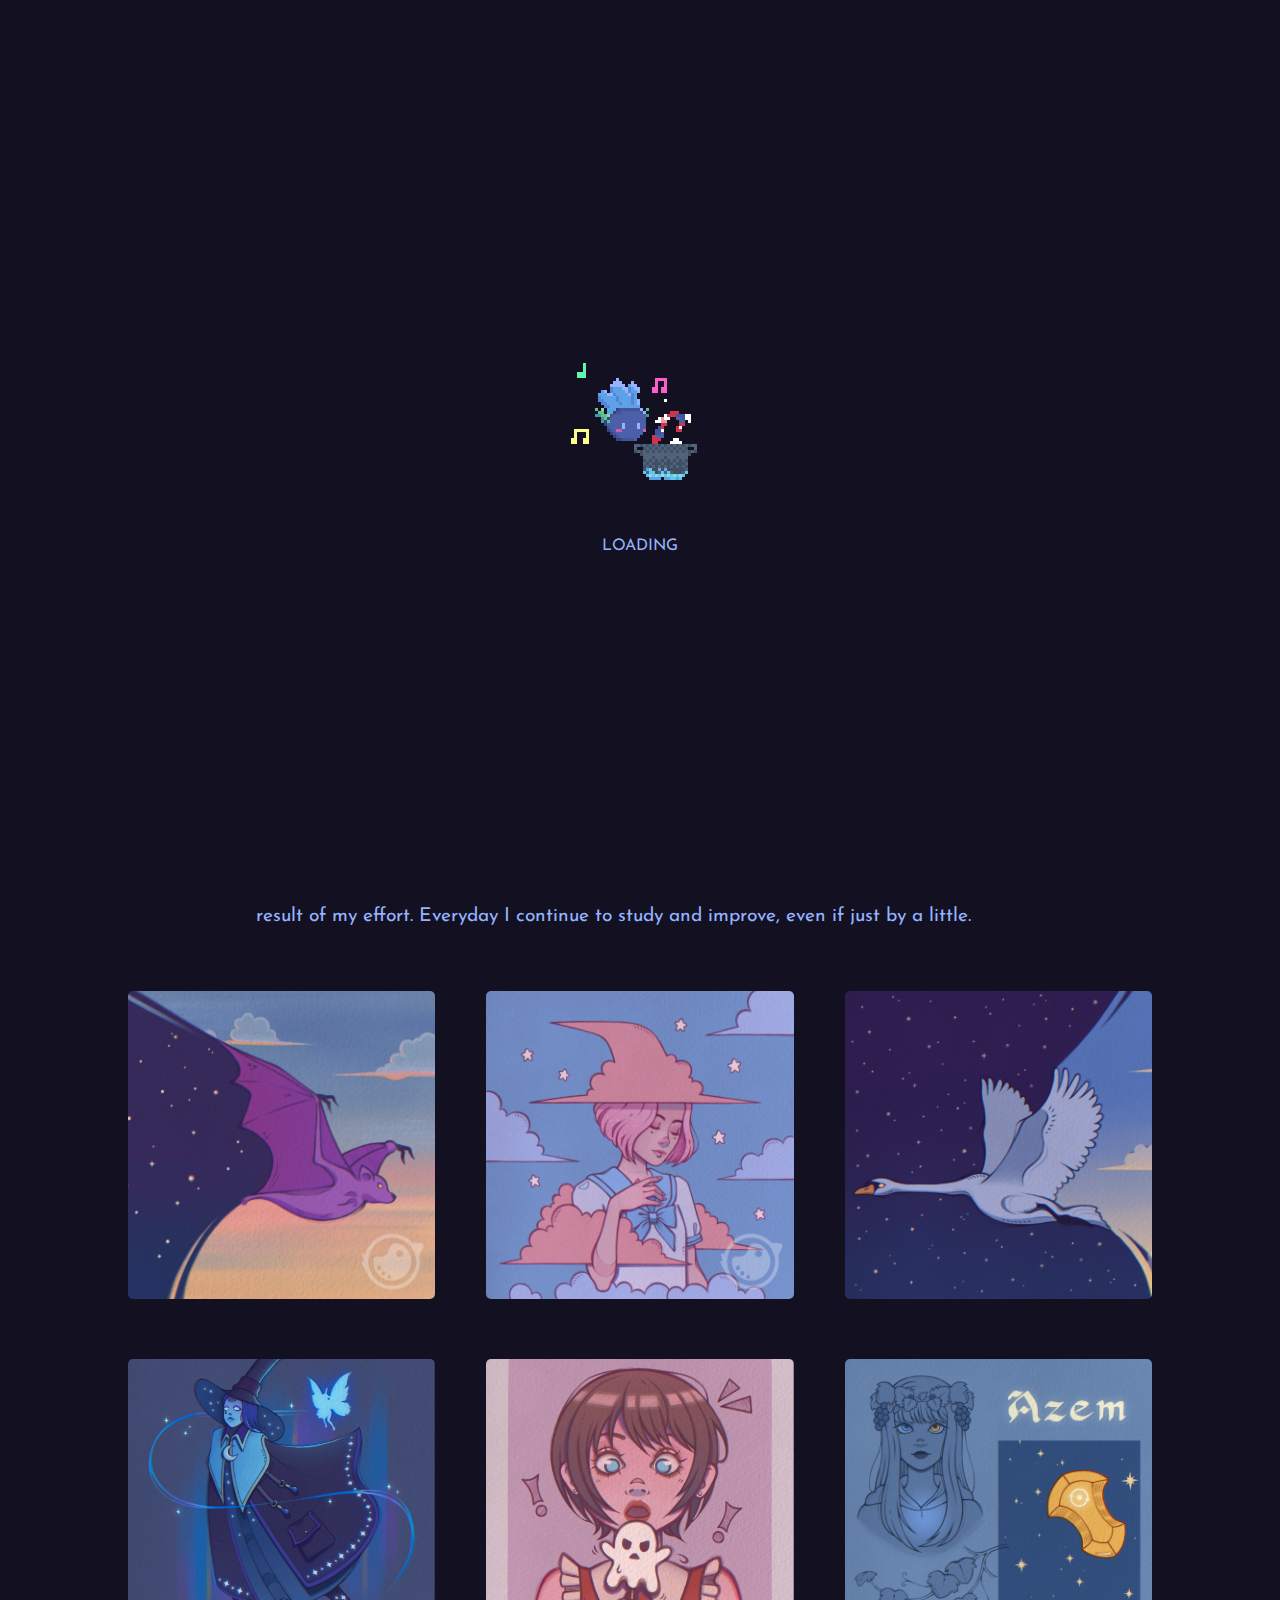
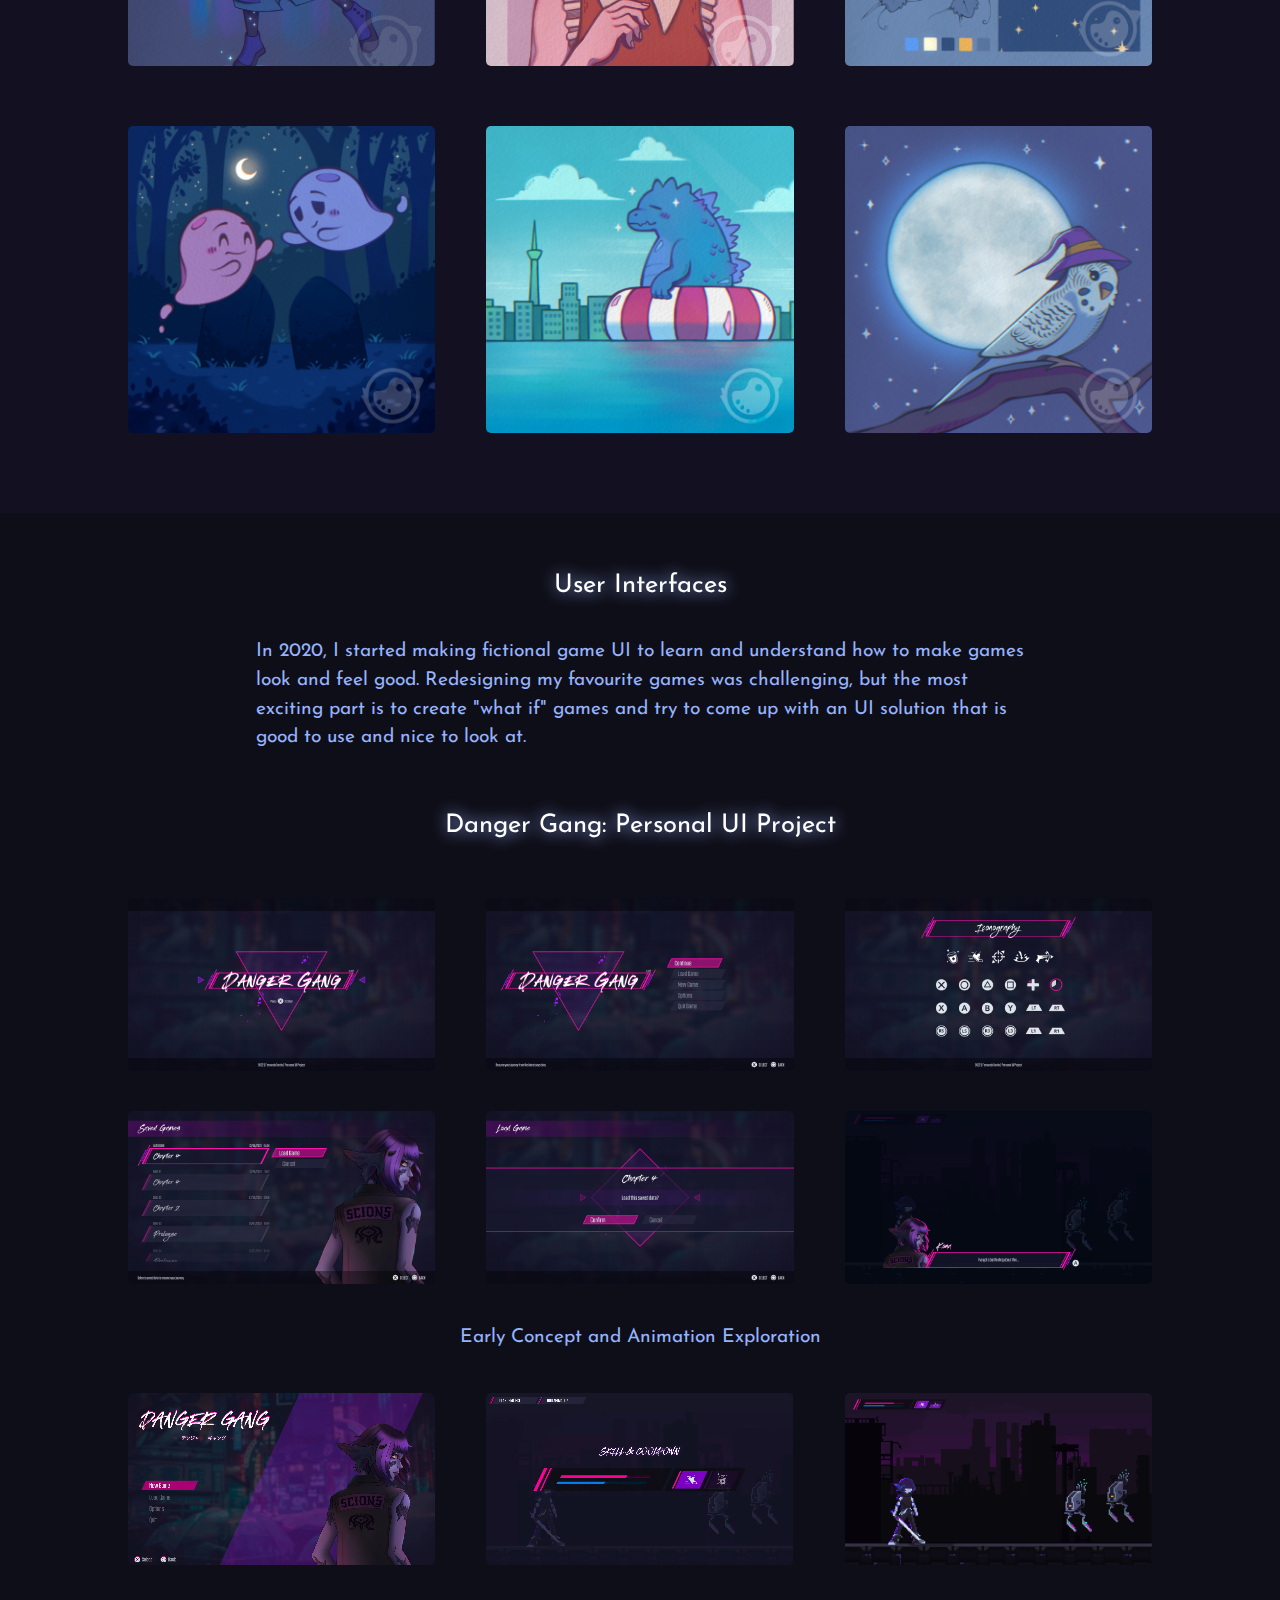
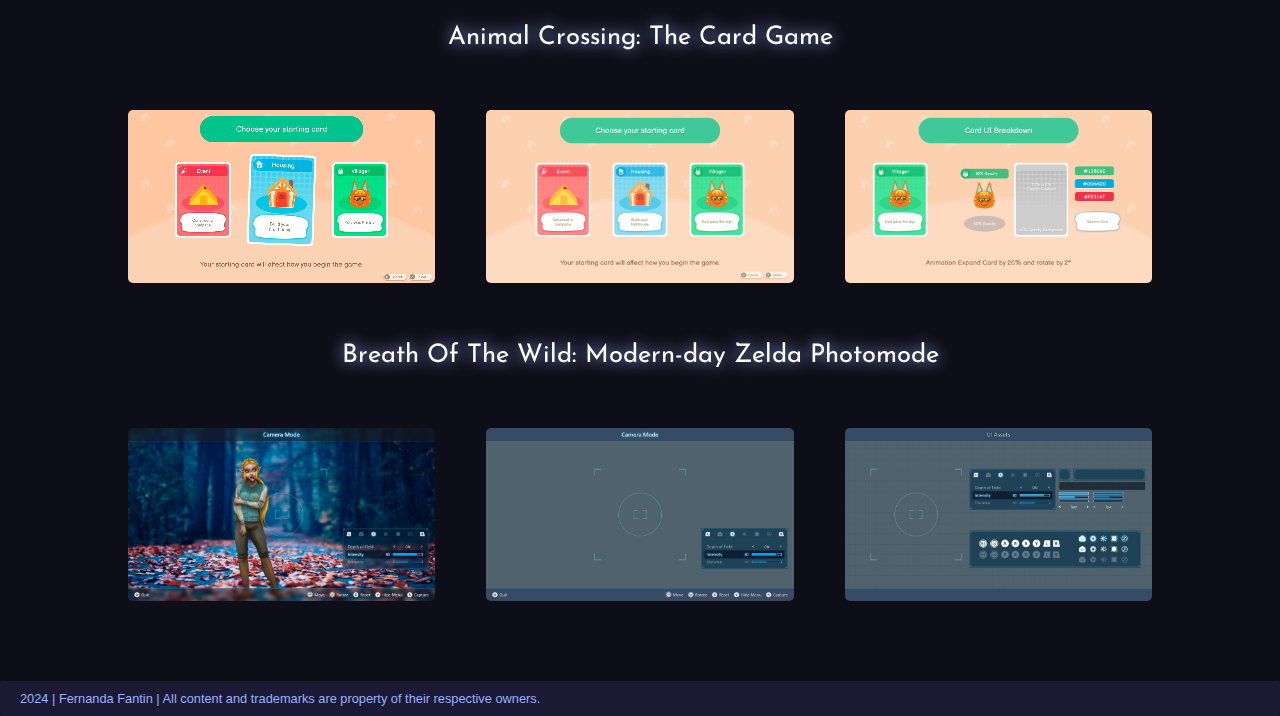
<file: index.html>
<!DOCTYPE html>
<html lang="en-US">

<head>
  <Title>Fernanda Fantin</Title>
  <meta name="viewport" content="width=device-width, initial-scale=1.0">
  <link rel="stylesheet" href="css/style.css">
  <link rel="stylesheet" href="css/card.css">
  <link rel="stylesheet" href="css/modal.css">
  <link rel="stylesheet" href="css/preloader.css">
  <link rel="stylesheet" href="css/fernanda.css">
  <link rel="preconnect" href="https://fonts.googleapis.com">
  <link rel="preconnect" href="https://fonts.gstatic.com" crossorigin>
  <link href="https://fonts.googleapis.com/css2?family=Josefin+Sans:wght@300&display=swap" rel="stylesheet">
  <link rel="icon" type="image/png" href="img/Fernanda/Logo.svg">
</head>

</html>
<div class="preloader">
  <img class="preloader-image" src="img/TheCook.gif" alt="loading">
  <p class="preloader-image">LOADING</p>
</div>

<body>

  <div class="bg1" id="bg1">
    <div class="particle" id="particles-js"></div>
    <div class="wrapper-cel-reverse">
      <div class="mainCell">
        <div class="landingBox">
          <div class="landingTitle">
            Hello!
          </div>
          <div class="landingDescription">
            My name is Fernanda Fantin, and thank you very much for checking out my portfolio!<br><br>
            I'm a Game UI Artist with a passion for colorful illustrations depicting spooky and cute themes.
          </div>
        </div>
      </div>
    </div>
  </div>

  <div class="bg2" id="bg2">
    <div class="topSnow"></div>
    <div class="wrapper-column">
      <div class="title">
        Illustrations
      </div>
      <div class="description">
        Drawing has been my passion since I was little, so naturally, as an adult, I started to focus on how I could
        improve my drawing skills. The illustrations shown bellow are the result of my effort. Everyday I continue to
        study and improve, even if just by a little.
      </div>
      <div class="modalTriggerContainer">
        <img class="modaltriggerSquare rightStart" src="img/Fernanda/Art/Art1.png" />
        <img class="modaltriggerSquare" src="img/Fernanda/Art/Art2.png" />
        <img class="modaltriggerSquare leftStart" src="img/Fernanda/Art/Art3.png" />
      </div>
      <div class="modalTriggerContainer">
        <img class="modaltriggerSquare" src="img/Fernanda/Art/Art4.png" />
        <img class="modaltriggerSquare" src="img/Fernanda/Art/Art5.png" />
        <img class="modaltriggerSquare" src="img/Fernanda/Art/Art6.png" />
      </div>
      <div class="modalTriggerContainer">
        <img class="modaltriggerSquare" src="img/Fernanda/Art/Art7.png" />
        <img class="modaltriggerSquare" src="img/Fernanda/Art/Art8.png" />
        <img class="modaltriggerSquare" src="img/Fernanda/Art/Art9.png" />
      </div>
    </div>
  </div>

  <div class="bg4" id="bg4">
    <div class="topSnow"></div>
    <div class="wrapper-column">
      <div class="title">
        User Interfaces
      </div>
      <div class="description">
        In 2020, I started making fictional game UI to learn and understand how to make games look and feel good.
        Redesigning my favourite games was challenging, but the most exciting part is to create
        "what if" games and try to come up with an UI solution that is good to use and nice to look at.
      </div>
      <div class="title">
        Danger Gang: Personal UI Project
      </div>
      <div class="modalTriggerContainer">
        <img class="modaltrigger" src="img/Fernanda/DangerGang/DG-Main.png" />
        <img class="modaltrigger" src="img/Fernanda/DangerGang/DG-Frontend.png" />
        <img class="modaltrigger" src="img/Fernanda/DangerGang/DG-Iconography.png" />
      </div>
      <div class="modalTriggerContainerNoMargin">
        <img class="modaltrigger" src="img/Fernanda/DangerGang/DG-SavedGames.png" />
        <img class="modaltrigger" src="img/Fernanda/DangerGang/DG-Dialogue.png" />
        <img class="modaltrigger" src="img/Fernanda/DangerGang/DG-InGame.png" />
      </div>
      <div class="description">
        Early Concept and Animation Exploration
      </div>
      <div class="modalTriggerContainerNoMargin">
        <video class="modaltriggerVideo" autoplay muted loop>
          <source src="img/Fernanda/DG-Anim.mp4" type="video/mp4" />
        </video>
        <video class="modaltriggerVideo" autoplay muted loop>
          <source src="img/Fernanda/DG-Anim2.mp4" type="video/mp4" />
        </video>
        <img class="modaltrigger" src="img/Fernanda/DG-GameHUD.jpeg" />
      </div>
      <div class="title">
        Animal Crossing: The Card Game
      </div>
      <div class="modalTriggerContainer">
        <video class="modaltriggerVideo" autoplay muted loop>
          <source src="img/Fernanda/AC-Anim.mp4" type="video/mp4" />
        </video>
        <img class="modaltrigger" src="img/Fernanda/AC-Main.jpeg" />
        <img class="modaltrigger" src="img/Fernanda/AC-breakdown.jpeg" />
      </div>
      <div class="title">
        Breath Of The Wild: Modern-day Zelda Photomode
      </div>
      <div class="modalTriggerContainer">
        <img class="modaltrigger" src="img/Fernanda/LZ-UI.jpeg" />
        <img class="modaltrigger" src="img/Fernanda/LZ-Clean.jpg" />
        <img class="modaltrigger" src="img/Fernanda/LZ-Assets.jpg" />
      </div>
    </div>
  </div>

  <div id="myModal" class="modal">
    <img class="modal-content" id="modalImg">
    <video class="modal-content-video" autoplay muted loop id="modalVideo">
      <source src="img/Fernanda/DG-Anim.mp4" type="video/mp4" />
    </video>
  </div>

  <div class="scrollToTop" id="scrollToTop">
    <img class="toTopImg" src="img/toTop.svg" alt="Go to Top" style="width: 40px;" />
  </div>

  <div class="footer">2024 | Fernanda Fantin | All content and trademarks are property of their
    respective
    owners.</div>

</body>
<script src="js/preloader.js"></script>
<script src="js/modal.js"></script>
<script src="particles.js/particles.js"></script>
<script src="particles.js/stars/app.js"></script>
<script src="js/scrollToTop.js"></script>

</html>
</file>
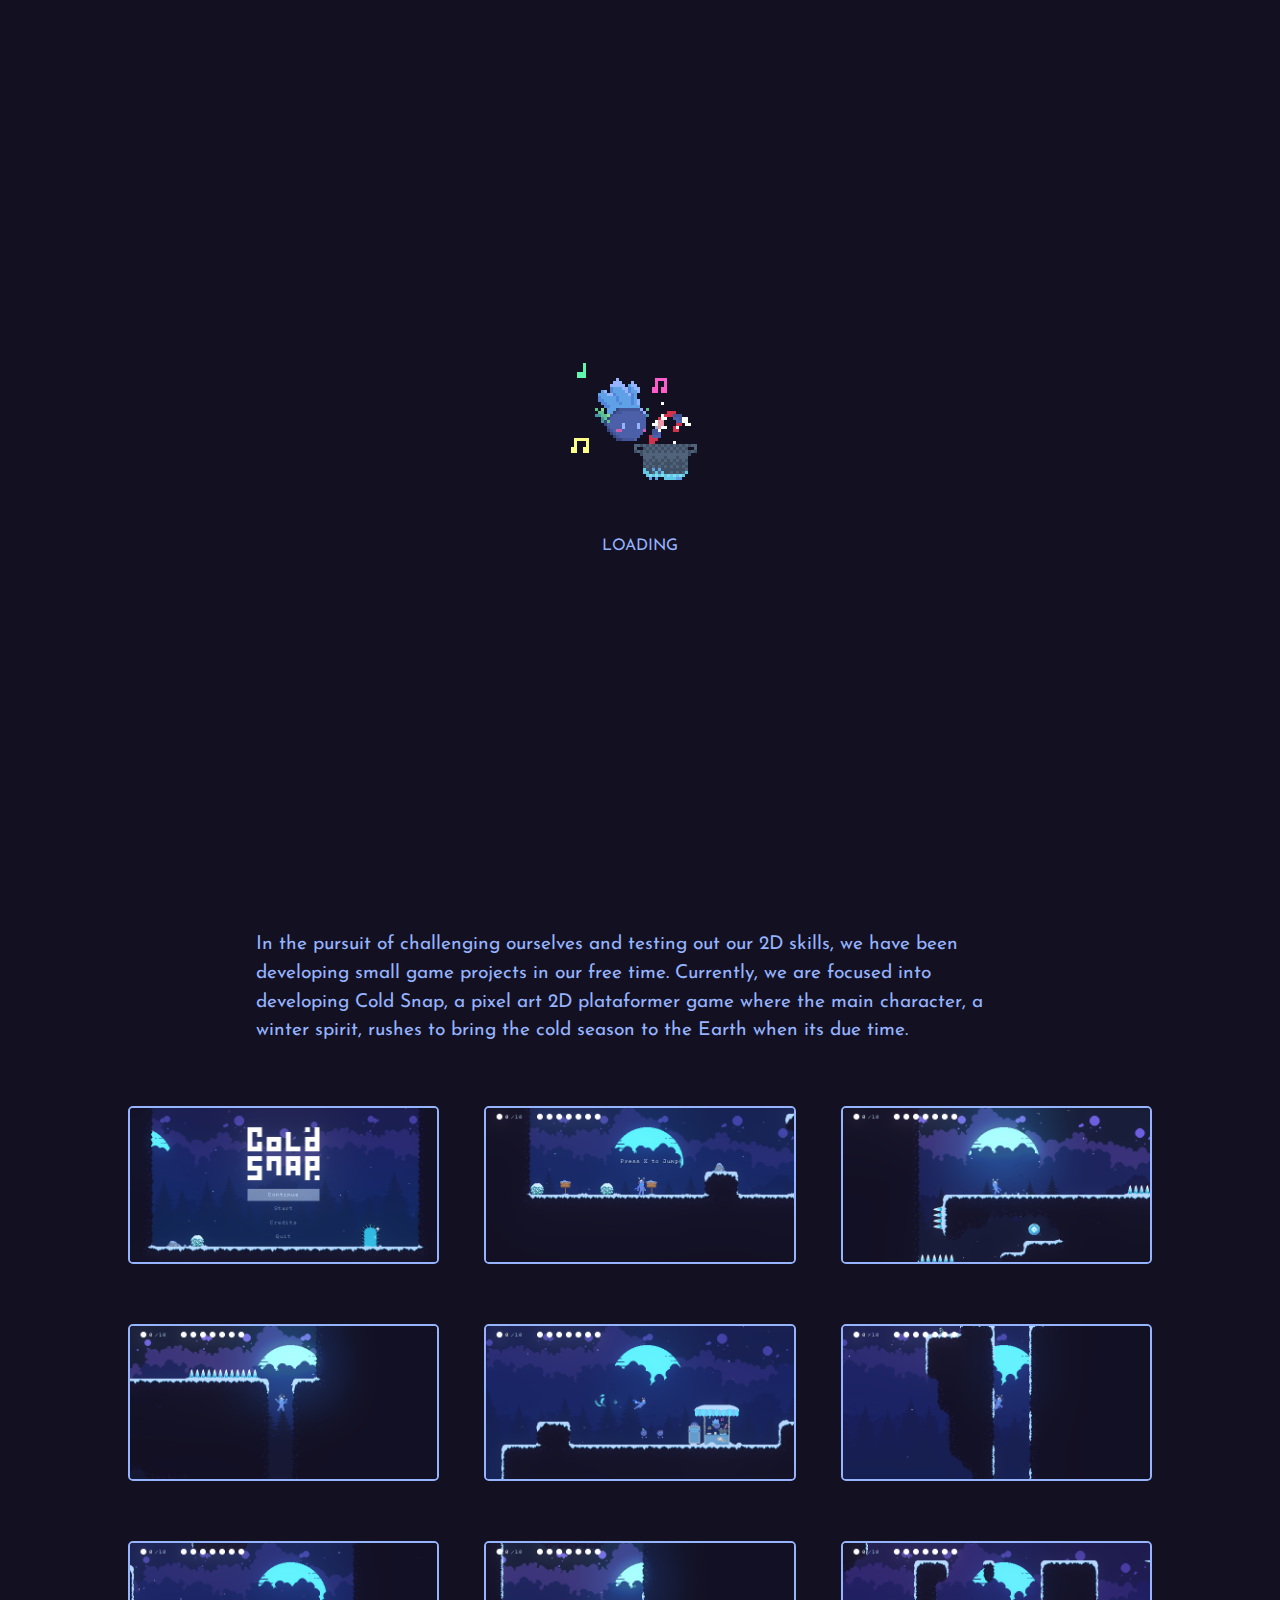
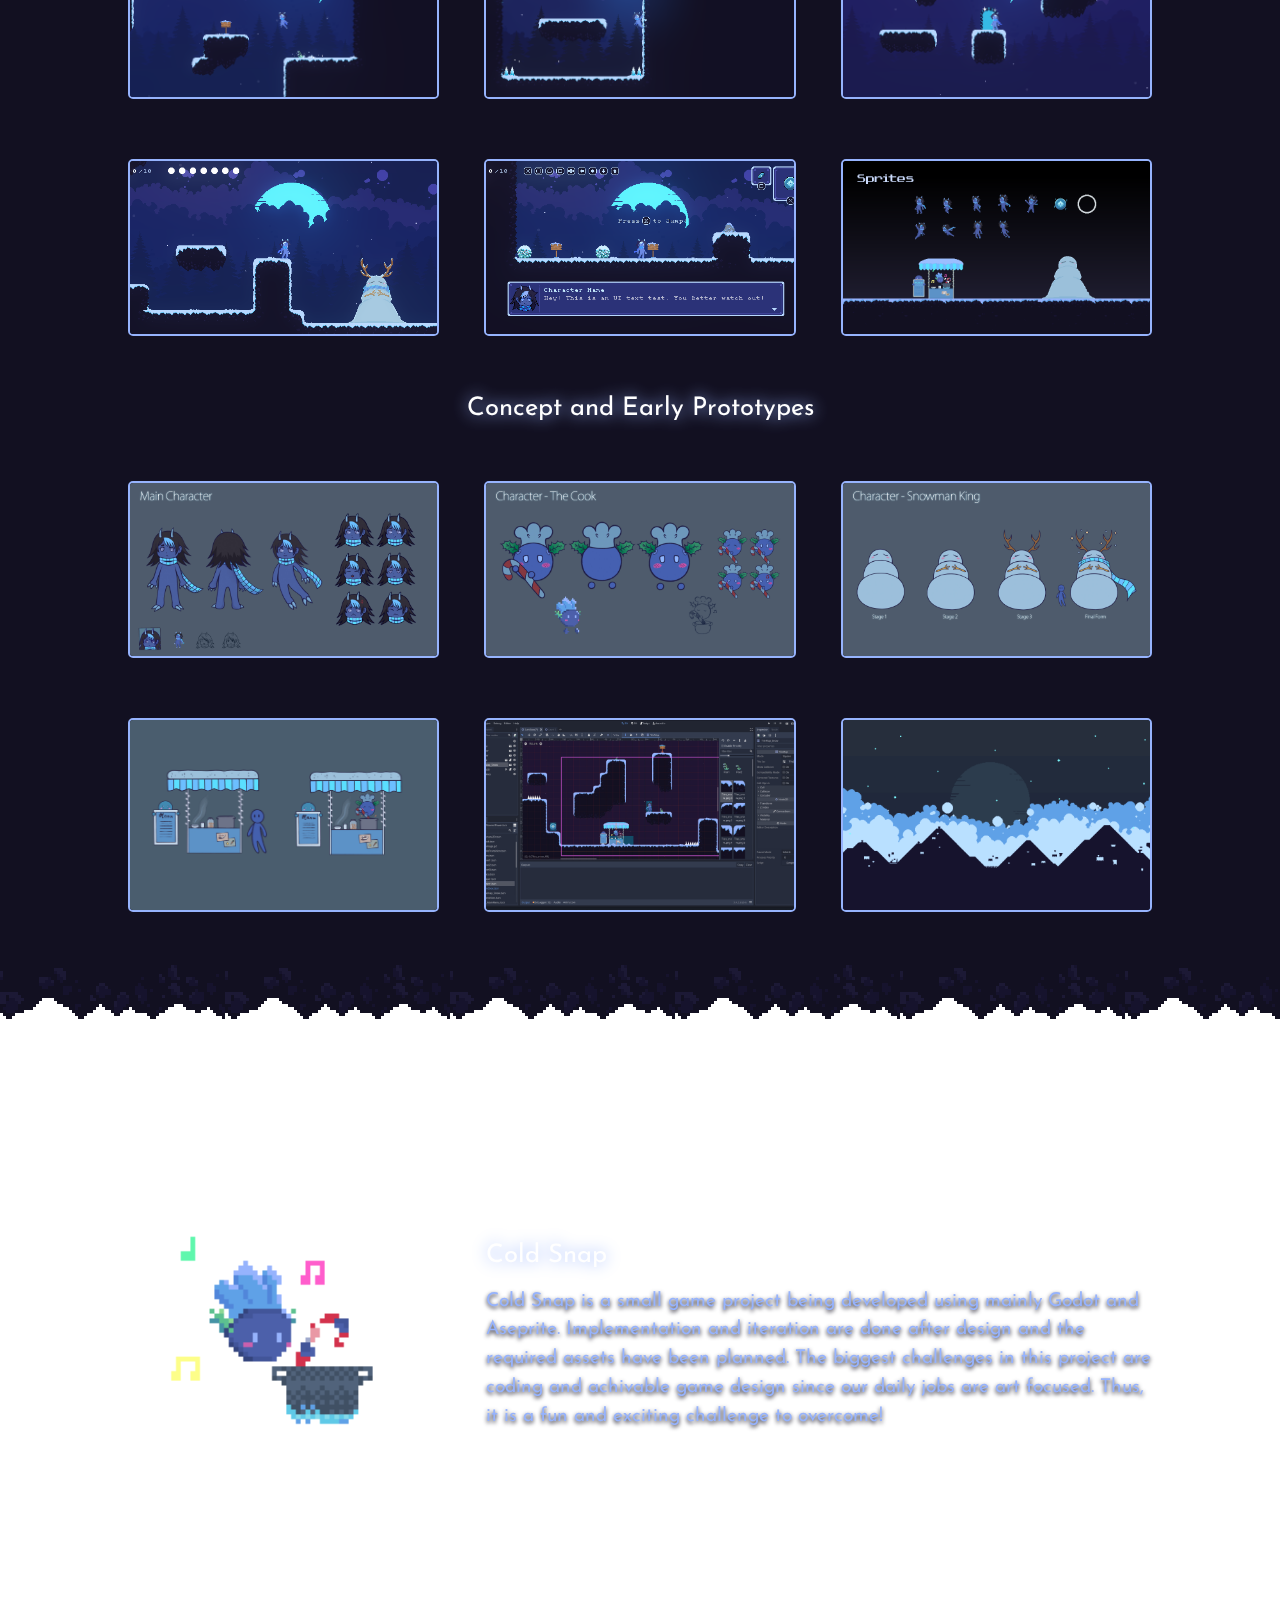
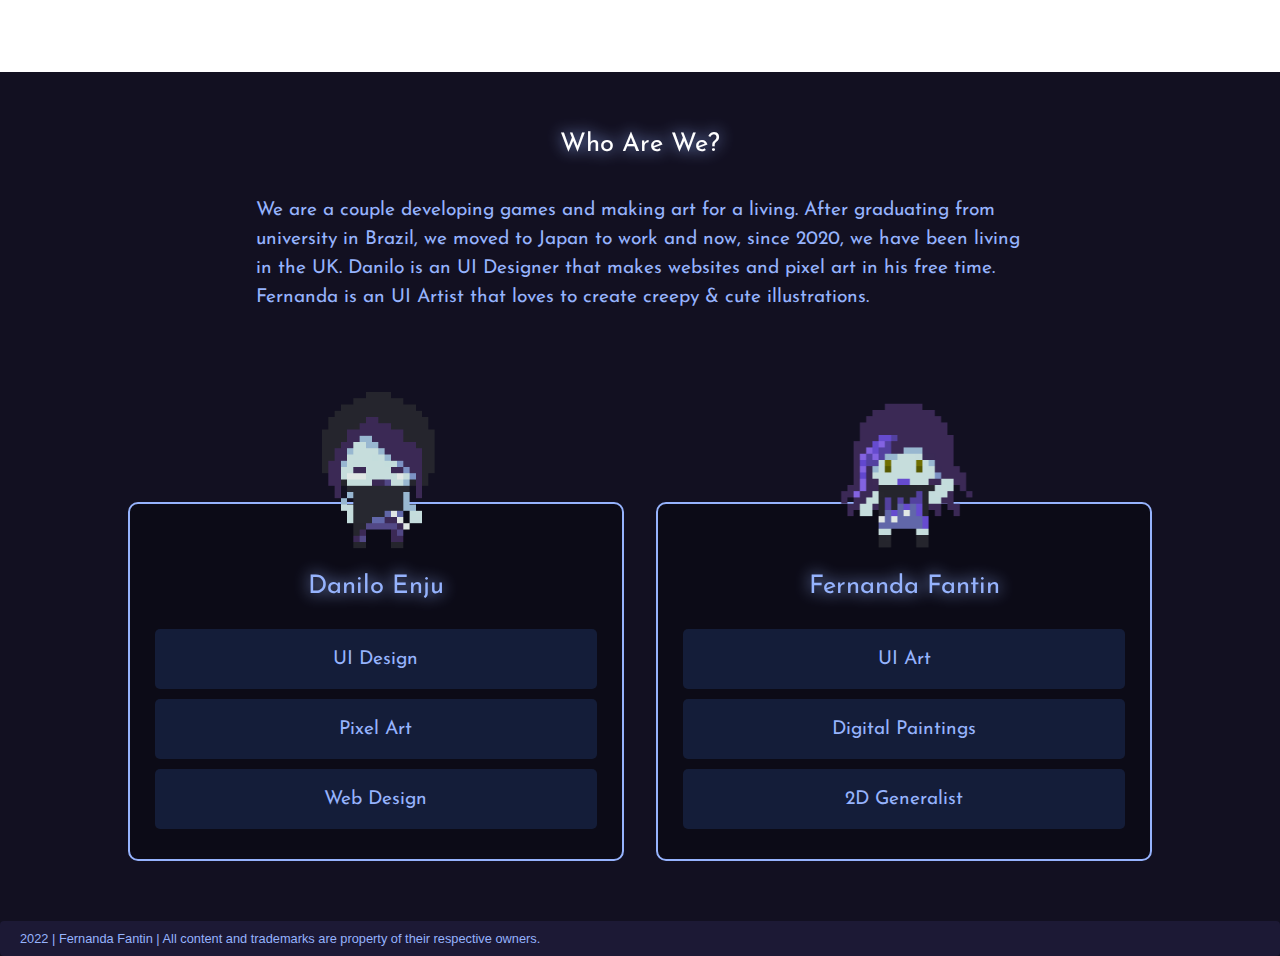
<file: coldsnap.html>
<!DOCTYPE html>
<html lang="en-US">

<head>
  <Title>Fernanda Fantin - Cold Snap</Title>
  <meta name="viewport" content="width=device-width, initial-scale=1.0">
  <link rel="stylesheet" href="css/style.css">
  <link rel="stylesheet" href="css/coldsnap.css">
  <link rel="stylesheet" href="css/card.css">
  <link rel="stylesheet" href="css/modal.css">
  <link rel="stylesheet" href="css/preloader.css">
  <link rel="preconnect" href="https://fonts.googleapis.com">
  <link rel="preconnect" href="https://fonts.gstatic.com" crossorigin>
  <link href="https://fonts.googleapis.com/css2?family=Josefin+Sans:wght@300&display=swap" rel="stylesheet">
  <link rel="icon" type="image/png" href="img/Fernanda/Logo.svg">
</head>

</html>
<div class="preloader">
  <img class="preloader-image" src="img/TheCook.gif" alt="loading">
  <p class="preloader-image">LOADING</p>
</div>

<body>
  <nav class="top-bar">
    <div class="wrapper-row">
      <div class="top-bar-left">
        <img class="company" src="img/Fernanda/Logo.svg" alt="Fernanda Logo" />
      </div>
      <ul class="top-bar-right">
        <li><a class="topMenu" href="index.html">Portfolio</a></li>
        <li><a class="activeMenu" href="">Latest Project</a></li>
      </ul>
    </div>
  </nav>

  <div class="bg1" id="bg1">
    <div class="particle" id="particles-js"></div>
    <img class="logo" src="img/ColdSnap.svg" alt="Logo" />
    <img class="run" src="img/Run.gif" />
  </div>

  <div class="bg2" id="bg2">
    <div class="topSnow"></div>
    <div class="wrapper-column">
      <div class="title">
        What We Do
      </div>
      <div class="description">
        In the pursuit of challenging ourselves and testing out our 2D skills, we have been developing
        small game projects in our free time. Currently, we are focused into developing Cold Snap,
        a pixel art 2D plataformer game where the main character, a winter spirit, rushes to bring the
        cold season to the Earth when its due time.

      </div>
      <div class="modalTriggerContainer">
        <img class="modaltriggerOutline" src="img/ColdSnap/000.png" />
        <img class="modaltriggerOutline" src="img/ColdSnap/001.png" />
        <img class="modaltriggerOutline" src="img/ColdSnap/002.png" />
      </div>
      <div class="modalTriggerContainer">
        <img class="modaltriggerOutline" src="img/ColdSnap/003.png" />
        <img class="modaltriggerOutline" src="img/ColdSnap/004.png" />
        <img class="modaltriggerOutline" src="img/ColdSnap/005.png" />
      </div>
      <div class="modalTriggerContainer">
        <img class="modaltriggerOutline" src="img/ColdSnap/006.png" />
        <img class="modaltriggerOutline" src="img/ColdSnap/007.png" />
        <img class="modaltriggerOutline" src="img/ColdSnap/008.png" />
      </div>
      <div class="modalTriggerContainer">
        <img class="modaltriggerOutline" src="img/ColdSnap/009.png" />
        <img class="modaltriggerOutline" src="img/ColdSnap/ColdSnapUI00.png" />
        <img class="modaltriggerOutline" src="img/ColdSnap/Sprites_ColdSnap.gif" />
      </div>
      <div class="title">
        Concept and Early Prototypes
      </div>
      <div class="modalTriggerContainer">
        <img class="modaltriggerOutline" src="img/ColdSnap/concept1.jpg" />
        <img class="modaltriggerOutline" src="img/ColdSnap/concept2.jpg" />
        <img class="modaltriggerOutline" src="img/ColdSnap/concept3.jpg" />
      </div>
      <div class="modalTriggerContainer">
        <img class="modaltriggerOutline" src="img/ColdSnap/concept4.png" />
        <img class="modaltriggerOutline" src="img/ColdSnap/Progress.jpeg" />
        <img class="modaltriggerOutline" src="img/AzureStars.png" />
      </div>
    </div>
  </div>

  <div class="bg3" id="bg3">
    <div class="bottomSnow"></div>
    <div class="wrapper-cel">
      <div class="imageCellContainer">
        <img class="imageCell" src="img/TheCook.gif" />
      </div>
      <div class="textCell">
        <div class="celTitle">
          Cold Snap
        </div>
        <div class="cellDescription">
          Cold Snap is a small game project being developed using mainly Godot and Aseprite.
          Implementation and iteration are done after design and the required assets have been planned.
          The biggest challenges in this project are coding and achivable game design since our daily jobs are art
          focused.
          Thus, it is a fun and exciting challenge to overcome!
        </div>
      </div>
    </div>
  </div>

  <div class="bg4" id="bg4">
    <div class="wrapper-column">
      <div class="title">
        Who Are We?
      </div>
      <div class="description">
        We are a couple developing games and making art for a living. After graduating from university in Brazil,
        we moved to Japan to work and now, since 2020, we have been living in the UK. Danilo is an UI Designer that
        makes websites and pixel art in his free time. Fernanda is an UI Artist that loves to create creepy & cute
        illustrations.
      </div>
      <div class="cardContainer">
        <div class="card">
          <div class="cardAvatarContainer"><img class="cardAvatar" src="img/dan.png" alt="Danilo Enju" /></div>
          <div class="cardTitle">
            Danilo Enju
          </div>
          <div class="cardBox">UI Design</div>
          <div class="cardBox">Pixel Art</div>
          <div class="cardBox">Web Design</div>
        </div>
        <div class="card">
          <div class="cardAvatarContainer"><img class="cardAvatar" src="img/fer.png" alt="Fernanda Fantin" /></div>
          <div class="cardTitle">
            Fernanda Fantin
          </div>
          <div class="cardBox">UI Art</div>
          <div class="cardBox">Digital Paintings</div>
          <div class="cardBox">2D Generalist</div>
        </div>
      </div>
    </div>
  </div>

  <div id="myModal" class="modal">
    <img class="modal-content" id="modalImg">
  </div>

  <div class="scrollToTop" id="scrollToTop">
    <img class="toTopImg" src="img/toTop.svg" alt="Go to Top" style="width: 40px;" />
  </div>

  <div class="footer">2022 | Fernanda Fantin | All content and trademarks are property of their
    respective
    owners.</div>

</body>
<script src="js/preloader.js"></script>
<script src="js/modal.js"></script>
<script src="particles.js/particles.js"></script>
<script src="particles.js/app.js"></script>
<script src="js/scrollToTop.js"></script>

</html>
</file>
<file: css/style.css>
:root {
  --bg-color: #121021;
  --bg-darker-color: #0e0e18;
  --footer-color: #1c1935;
  --main-text-color: #96b3fd;
  --box-color: #1c1935;

  --font-menu: 1.2rem;
  --font-footer: 0.8rem;
  --font-title: 1.6rem;
  --font-label: 1.2rem;
  --font-description: 1.2rem;

  scroll-behavior: smooth;
}

.company {
  height: 30px;
  margin-right: 20px;
}

body {
  font-family: 'Josefin Sans', sans-serif;
  font-style: normal;
  font-weight: normal;
  color: var(--main-text-color);
  background: var(--bg-color);
  margin: 0;
}

.top-bar {
  display: flex;
  flex-direction: row;
  justify-content: center;
  background-color: var(--bg-color);
}

.wrapper-row {
  width: 100%;
  max-width: 1200px;
  display: flex;
  flex-direction: row;
}

.wrapper-column {
  width: 80%;
  max-width: 1200px;
  display: flex;
  flex-direction: column;
  align-items: center;
}

.wrapper-cel {
  width: 80%;
  max-width: 1200px;
  display: flex;
  flex-direction: row;
  align-items: center;
  justify-content: space-between;
  align-self: center;
  min-height: 70vh;
}

.wrapper-cel-reverse {
  width: 80%;
  max-width: 1200px;
  display: flex;
  flex-direction: row-reverse;
  align-items: center;
  justify-content: space-between;
  align-self: center;
  min-height: 50vh;
}

.top-bar-left {
  display: flex;
  margin: auto auto auto 0;
  justify-content: left;
  text-align: left;
  padding-left: 10px;
  align-items: center;
}

.top-bar-right {
  display: flex;
  flex-direction: row;
  list-style-type: none;
  text-align: right;
  padding-right: 10px;
}

.quickLink:visited,
.quickLink:link,
.quickLink:active {
  font-family: 'Josefin Sans', sans-serif;
  font-style: normal;
  font-weight: normal;
  color: var(--main-text-color);;
  background: none;
  border-style: solid;
  border-width: 2px;
  border-color: var(--main-text-color);;
  padding: 15px 20px 15px 20px;
  border-radius: 4px;
  text-decoration: none;
  text-transform: uppercase;
  transition: 0.3s all ease;
  margin-top: 20px;
  margin-right: 20px;
  width: fit-content;
}

.quickLink:hover {
  color: var(--bg-color);
  background: var(--main-text-color);
  border-color: white;
  text-decoration: none;
}

.topMenu:visited,
.topMenu:link,
.topMenu:active {
  font-size: var(--font-menu);
  color: var(--main-text-color);
  padding: 0.5em;
  margin: 0.4em;
  border-radius: 4px;
  text-decoration: none;
  transition: 0.3s all ease;
}

.topMenu:hover {
  color: #ffffff;
  background: var(--footer-color);
  text-decoration: none;
}

.activeMenu
{
  color: #ffffff;
  background: var(--footer-color);
  font-size: var(--font-menu);
  padding: 0.5em;
  margin: 0.4em;
  border-radius: 4px;
  text-decoration: none;
  pointer-events: none;
  cursor: default;
}

.modalTriggerContainer {
  display: flex;
  flex-direction: row;
  justify-content: space-between;
  margin-top: 20px;
  margin-bottom: 40px;
}
.modalTriggerContainerNoMargin {
  display: flex;
  flex-direction: row;
  justify-content: space-between;
  margin-top: 0px;
  margin-bottom: 40px;
}
.modalTriggerContainerSmall {
  display: flex;
  flex-direction: row;
  justify-content: space-evenly;
  margin-top: 20px;
  margin-bottom: 40px;
}
.modalTriggerContainerSmallNoMargin {
  display: flex;
  flex-direction: row;
  justify-content: space-evenly;
  margin-top: 0px;
  margin-bottom: 40px;
}

.title {
  margin-top: 20px;
  margin-bottom: 40px;
  text-align: center;
  font-size: var(--font-title);
  color: #ffffff;
  filter: drop-shadow(0px 0px 8px var(--main-text-color));
}

.description {
  max-width: 75%;
  margin-bottom: 40px;
  line-height: 1.5em;
  text-align: left;
  font-size: var(--font-description);
}

.celTitle {
  color: #ffffff;
  filter: drop-shadow(0px 0px 8px var(--main-text-color));
  text-align: left;
  font-size: var(--font-title);
  margin-bottom: 20px;
}

.cellDescription {
  line-height: 1.5em;
  text-align: left;
  font-size: var(--font-description);
  filter: drop-shadow(0px 2px 2px var(--bg-color));
}
.landingBox {
  background-color: rgba(0, 0, 0, 0.3);
  padding: 2em;
  border-radius: 1em;
  filter: drop-shadow(0px 2px 2px var(--bg-color));
}
.landingTitle {
  color: #ffffff;
  filter: drop-shadow(0px 0px 8px var(--main-text-color));
  text-align: left;
  font-size: var(--font-title);
  margin-bottom: 20px;
}
.landingDescription {
  line-height: 1.5em;
  text-align: left;
  font-size: var(--font-description);
}

.imageCellContainer {
  display: flex;
  flex-direction: column;
  width: 30%;
}
.imageCell {
  display: block;
  height: auto;
  object-fit: contain;
}
.mainCell {
  width: 50%;
  display: flex;
  flex-direction: column;
}
.textCell {
  width: 65%;
  display: flex;
  flex-direction: column;
}
.scrollToTop {
  display: flex;
  position: fixed;
  justify-content: center;
  width: 50px;
  height: 50px;
  bottom: 20px;
  right: 30px;
  z-index: 99;
  border: none;
  outline: none;
  background-color: rgba(0, 0, 0, 0.3);
  cursor: default;
  padding: 5px;
  border-radius: 10px;
  opacity: 0;
  transition: 0.6s all ease;
}

.scrollToTop.active {
  cursor: pointer;
  opacity: 1;
}

.scrollToTop.active:hover {
  opacity: 1;
  background-color: rgba(0, 0, 0, 0.8);
}

.footer {
  font-family: 'Roboto', sans-serif;
  justify-content: center;
  background: var(--footer-color);
  font-size: var(--font-footer);
  padding-left: 20px;
  padding-right: 20px;
  padding-top: 10px;
  padding-bottom: 10px;
  border-radius: 4px;
}

@media only screen and (max-width: 1000px) {

  .wrapper-cel,
  .wrapper-cel-reverse {
    flex-direction: column-reverse;
    min-height: auto;
  }
  .celTitle {
    text-align: center;
    margin-top: 40px;
    margin-bottom: 40px;
  }
  .landingTitle {
    text-align: center;
  }
  .imageCellContainer {
    display: flex;
    flex-direction: column;
    width: 25vh;
    height: 25vh;
    margin-top: 20px;
    margin-bottom: 20px;
  }
  .description{
    max-width: 100%;
  }
  .mainCell{
    display: flex;
    flex-direction: column;
    width: 100%;   
  }
  .textCell {
    display: flex;
    flex-direction: column;
    width: 100%;
  }
  .modalTriggerContainer,
  .modalTriggerContainerNoMargin,
  .modalTriggerContainerSmall,
  .modalTriggerContainerSmallNoMargin {
    flex-direction: column;
    margin-top: 0px;
    margin-bottom: 0px;
  }
}
</file>
<file: css/card.css>
.cardContainer {
    display: flex;
    flex-direction: row;
    width: 100%;
    justify-content: space-between;
}

.card {
    border: #96b3fd;
    border-width: 2px;
    border-style: solid;
    display: flex;
    flex-direction: column;
    align-items: center;
    border-radius: 10px;
    background-color: rgba(0, 0, 0, 0.3);
    width: 48%;
    max-width: 500px;
    margin-top: 150px;
    margin-bottom: 20px;
    padding-bottom: 20px;
    padding-top: 20px;
}

.cardBox {
    display: flex;
    margin-bottom: 10px;
    border-radius: 5px;
    background-color: rgba(41, 74, 136, 0.3);
    height: 60px;
    width: 90%;
    font-size: var(--font-label);
    align-items: center;
    justify-content: center;
}

.cardTitle {
    display: flex;
    flex-direction: row;
    justify-content: center;
    align-items: baseline;
    color: var(--main-text-color);
    text-align: center;
    font-size: var(--font-title);
    filter: drop-shadow(0px 0px 8px var(--main-text-color));
    margin-top: 50px;
    margin-bottom: 30px;
}

.cardAvatarContainer {
    position: absolute;
    display: flex;
    justify-content: center;
    border-radius: 2px;
    margin: -150px;
}

.cardAvatar {
    height: 200px;
}

@media only screen and (max-width: 1000px) {

    .cardContainer {
        display: flex;
        flex-direction: column;
        align-items: center;
        width: 100%;
    }

    .card {
        width: 100%;
    }

    .cardTitle {
        text-align: center;
        margin-top: 40px;
        margin-bottom: 40px;
    }
}
</file>
<file: css/modal.css>
.modaltrigger {
  display: flex;
  width: 30%;
  border-radius: 5px;
  border-width: 2px;
  border-style: none;
  cursor: pointer;
  transition: 0.3s;
  object-fit: cover;
  opacity: 1;
}

.modaltriggerOutline {
  display: flex;
  width: 30%;
  border-radius: 5px;
  border-width: 2px;
  border-style: solid;
  cursor: pointer;
  transition: 0.3s;
  object-fit: cover;
  opacity: 1;
}

.modaltriggerSquare {
  display: flex;
  width: 30%;
  border-radius: 5px;
  border-width: 2px;
  border-style: none;
  cursor: pointer;
  transition: 0.3s;
  object-fit: cover;
  opacity: 1;
  aspect-ratio: 1/1;
}

.leftStart{
  object-position: center left;
}

.rightStart{
  object-position: center right;
}

.modaltriggerVideo {
  display: flex;
  width: 30%;
  border-radius: 5px;
  border-width: 2px;
  border-style: none;
  cursor: pointer;
  transition: 0.3s;
  object-fit: cover;
  opacity: 1;
}


.modaltrigger:hover {
  opacity: 1;
  transform: scale(1.05);
}

.modaltriggerOutline:hover {
  opacity: 1;
  transform: scale(1.05);
}

.modaltriggerSquare:hover {
  opacity: 1;
  transform: scale(1.05);
}

.modaltriggerVideo:hover {
  opacity: 1;
  transform: scale(1.05);
}

/* The Modal (background) */
.modal {
  display: none;
  flex-direction: column;
  position: fixed;
  align-items: center;
  z-index: 1;
  left: 0;
  top: 0;
  margin: auto;
  width: 100%;
  height: 100%;
  overflow: auto;
  background-color: rgb(0, 0, 0);
  background-color: rgba(0, 0, 0, 0.9);
}

/* Modal Content (Image) */
.modal-content {
  align-self: center;
  margin: auto;
  display: none;
  height: 80%;
  max-width: 1920px;
  border-radius: 10px;
}

.modal-content-video {
  align-self: center;
  margin: auto;
  display: none;
  height: 80%;
  max-width: 1920px;
  border-radius: 10px;
}

/* Caption of Modal Image (Image Text) - Same Width as the Image */
#caption {
  margin: auto;
  display: flex;
  justify-content: center;
  width: 80%;
  max-width: 700px;
  text-align: center;
  color: var(--main-text-color);
  padding: 10px 0;
  height: 20px;
}

/* Add Animation - Zoom in the Modal */
.modal-content,
#caption {
  animation-name: zoom;
  animation-duration: 0.3s;
}

.modal {
  animation-name: fadein;
  animation-duration: 0.3s;
}

@keyframes zoom {
  from {
    transform: scale(0.9)
  }

  to {
    transform: scale(1)
  }
}

@keyframes fadein {
  from {
    opacity: 0
  }

  to {
    opacity: 1
  }
}

/* The Close Button */
.close {
  position: absolute;
  top: 15px;
  right: 35px;
  color: #f1f1f1;
  font-size: 40px;
  font-weight: bold;
  transition: 0.3s;
}

.close:hover,
.close:focus {
  color: #bbb;
  text-decoration: none;
  cursor: pointer;
}

/* 100% Image Width on Smaller Screens */
@media only screen and (max-width: 1000px) {
  .modal-content {
    width: 100%;
    height: auto;
  }

  .modaltrigger,
  .modaltriggerOutline,
  .modaltriggerSquare,
  .modaltriggerVideo {
    margin-top: 2vh;
    width: 100%;
  }
}
</file>
<file: css/preloader.css>
.preloader{
    height: 100vh;
    width: 100%;
    background-color: var(--bg-color);
    align-items: center;
    display: flex;
    justify-content: center;
    flex-direction: column;
    position: fixed;
    z-index: 9999;
    opacity: 1;
  }
.preloader-fadeout
{
    animation-name: fadeout;
    animation-delay: 1s;
    animation-duration: 0.6s;
    pointer-events: none;
    animation-fill-mode: forwards;
}
.preloader-image
{
    animation-name: fadein;
    animation-duration: 0.6s;
}
  @keyframes fadeout {
    0%{
        opacity: 1;
    }
    99%{
        opacity: 0;
    }
    100%{
        opacity: 0;
        display: none;
    }
  }
</file>
<file: css/fernanda.css>
.fernandaLogo {
  width: 30vh;
  height: 30vh;
  margin: auto;
}

.particle {
  position: absolute;
  width: 100%;
  height: 80vh;
}

.bg1 {
  background-color: #242c51;
  height: 80vh;
  background-attachment: fixed;
  background-position: center;
  background-repeat: no-repeat;
  background-size: cover;
  display: flex;
  flex-direction: column;
  justify-content: center;
  align-items: center;
  background-image: url("../img/Fernanda/Fer-Darkness.jpg");
  background-attachment: fixed;
  background-position: center;
  background-repeat: no-repeat;
  background-size: cover;
}

.bg2 {
  padding-top: 40px;
  padding-bottom: 40px;
  display: flex;
  flex-direction: column;
  align-items: center;
  background-color: var(--bg-color);
  background-repeat: repeat;
}

.bg3 {
  display: flex;
  flex-direction: column;
  align-items: center;
  background-image: url("../img/DarkerBG.png");
  background-attachment: fixed;
  background-position: center;
  background-repeat: no-repeat;
  background-size: cover;
}

.bg4 {
  padding-top: 40px;
  padding-bottom: 40px;
  display: flex;
  flex-direction: column;
  align-items: center;
  background-color: var(--bg-darker-color);
  background-repeat: repeat;
}

.bg5 {
  display: flex;
  flex-direction: column;
  background-color: var(--bg-darker-color);
  min-height: 30vh;
  background-attachment: fixed;
  background-position: center;
  background-repeat: no-repeat;
  background-size: cover;
}


@media only screen and (max-width: 1000px) {

  .bg1 {
    background-attachment: local;
    background-position: center;
    background-repeat: no-repeat;
    background-size: cover;
  }

  .bg3 {
    background-attachment: local;
    background-position: center;
    background-repeat: no-repeat;
    background-size: cover;
    min-height: auto;
  }

  .bg5 {
    background-attachment: local;
    background-position: center;
    background-repeat: no-repeat;
    background-size: cover;
    min-height: auto;
  }
}
</file>
<file: css/coldsnap.css>
.logo {
  position: absolute;
  width: auto;
  height: 80vh;
  max-width: 300px;
  filter: drop-shadow(0px 0px 10px rgba(255, 255, 255, 0.6));
  margin: auto;
}

.particle {
  position: absolute;
  width: 100%;
  height: 80vh;
}

.run {
  display: flex;
  position: absolute;
  width: 20%;
  height: 20%vh;
  opacity: 0;
  animation-name: runAnimation;
  animation-timing-function: linear;
  animation-duration: 16s;
  animation-iteration-count: infinite;
}

.topSnow {
  background-image: url("../img/textureTop.png");
  background-repeat: repeat-x;
  width: 100%;
  height: 75px;
  margin: 0;
}

.bottomSnow {
  background-image: url("../img/textureBottom.png");
  background-repeat: repeat-x;
  width: 100%;
  height: 75px;
  margin-top: -5px;
}


.bg1 {
  background-image: url("../img/AzureStars.png");
  height: 80vh;
  background-attachment: fixed;
  background-position: center;
  background-repeat: no-repeat;
  background-size: cover;
  display: flex;
  flex-direction: column;
  justify-content: flex-end;
  align-items: center;
}

.bg2 {
  display: flex;
  flex-direction: column;
  align-items: center;
  background-color: var(--bg-color);
  background-repeat: repeat;
}

.bg3 {
  display: flex;
  flex-direction: column;
  background-image: url("../img/DarkerBG.png");
  background-color: white;
  min-height: 80vh;
  background-attachment: fixed;
  background-position: center;
  background-repeat: no-repeat;
  background-size: cover;
}

.bg4 {
  padding-top: 40px;
  padding-bottom: 40px;
  display: flex;
  flex-direction: column;
  align-items: center;
  background-color: var(--bg-color);
  background-repeat: repeat;
}

.bg5 {
  display: flex;
  flex-direction: column;
  background-color: var(--bg-darker-color);
  min-height: 30vh;
  background-attachment: fixed;
  background-position: center;
  background-repeat: no-repeat;
  background-size: cover;
}

@keyframes runAnimation {
  0% {
    opacity: 0;
    right: 0%;
    transform: scaleX(1)
  }

  3% {
    opacity: 1;
  }

  40% {
    opacity: 1;
  }

  45% {
    opacity: 0;
    right: 80%;
  }

  49% {
    transform: scaleX(1)
  }

  50% {
    opacity: 0;
    right: 80%;
    transform: scaleX(-1)
  }

  53% {
    opacity: 1;
  }

  90% {
    opacity: 1;
  }

  95% {
    right: 0%;
    opacity: 0;
  }

  100% {
    transform: scaleX(-1)
  }
}

@media only screen and (max-width: 1000px) {

  .particle {
    height: 100vw;
  }

  .logo {
    height: 100vw;
  }

  .bg1 {
    height: 100vw;
    background-attachment: local;
    background-position: center;
    background-repeat: no-repeat;
    background-size: cover;
  }

  .bg3 {
    background-attachment: local;
    background-position: center;
    background-repeat: no-repeat;
    background-size: cover;
    min-height: auto;
  }

  .bg5 {
    background-attachment: local;
    background-position: center;
    background-repeat: no-repeat;
    background-size: cover;
    min-height: auto;
  }
}
</file>
